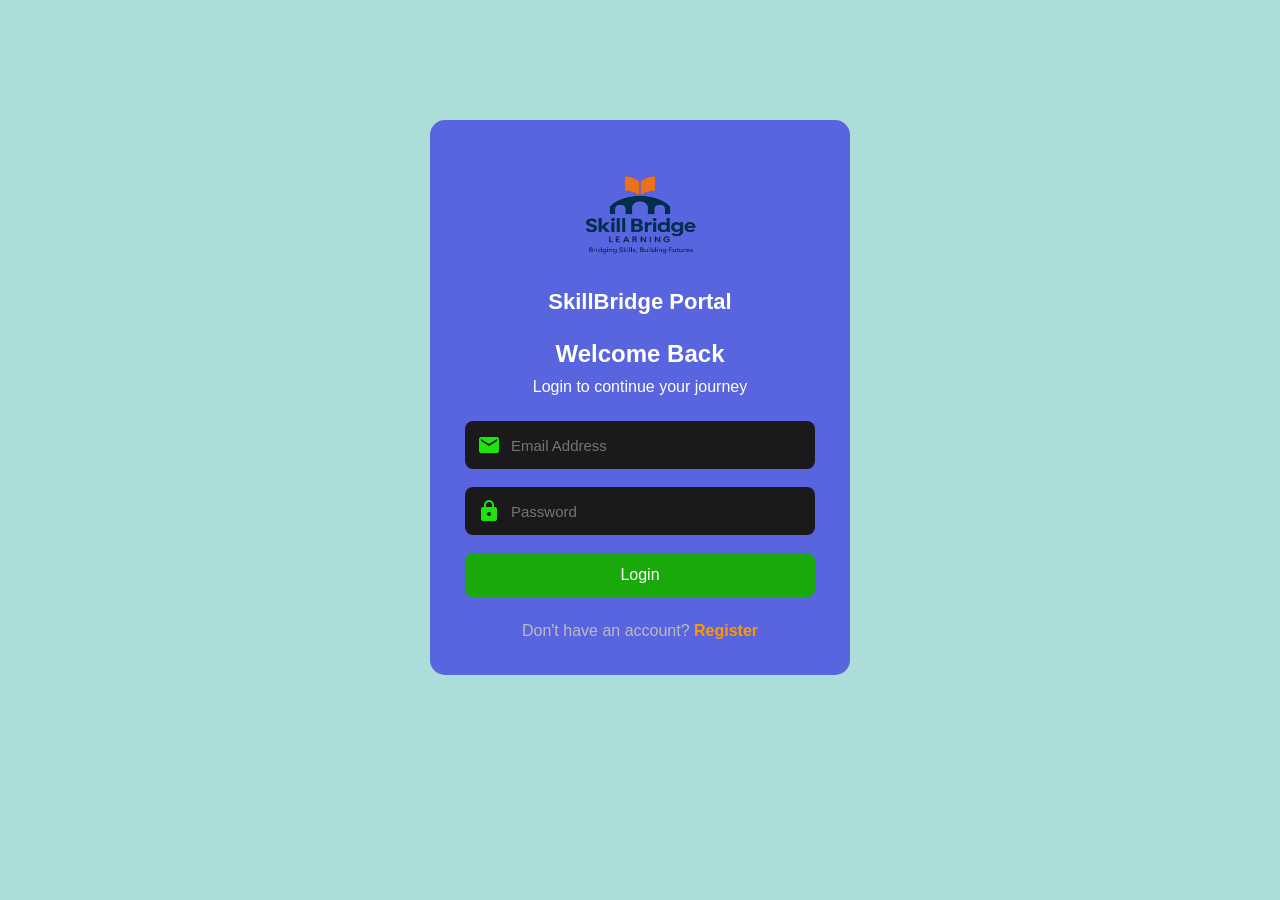
<file: frontend/home.html>
<!DOCTYPE html>
<html lang="en">

<head>
    <meta charset="UTF-8">
    <meta name="viewport" content="width=device-width, initial-scale=1.0">
    <title>SkillBridge Portal - Home</title>
    <link rel="stylesheet" href="style.css">

    <link href="https://fonts.googleapis.com/icon?family=Material+Icons" rel="stylesheet">
</head>

<body>

    <main class="container">

        <!-- Navbar -->
        <nav class="navbar">

            <div class="brand">
                <span class="material-icons">business</span>
                <a href="home.html">SkillBridge</a>
            </div>

            <button class="logout-btn" onclick="logout()">Logout</button>

        </nav>

        <!-- Home Box -->
        <section class="home-box">

            <!-- Hero Section -->
            <section class="hero-section">
                <div>
                    <h2>Welcome, <span id="userName"></span></h2>
                    <p class="hero-text">
                        Access your portal dashboard, track registered users, and stay updated on today's schedule.
                    </p>
                </div>
            </section>

            <!-- Dashboard Header -->
            <header class="home-header">
                <div>
                    <h2>Dashboard Summary</h2>
                </div>
            </header>

            <hr>

            <!-- Dashboard Cards -->
            <section class="dashboard" id="dashboard">

                <article class="card">
                    <span class="material-icons card-icon">person</span>
                    <h3 id="totalUsers">0</h3>
                    <p>Total Registered Users</p>
                </article>

                <article class="card">
                    <span class="material-icons card-icon">account_circle</span>
                    <h3 id="currentUser"></h3>
                    <p>Current User</p>
                </article>

                <article class="card">
                    <span class="material-icons card-icon">calendar_today</span>
                    <h3 id="todayDate"></h3>
                    <p>Today's Date</p>
                </article>

            </section>

            <!-- About Section -->
            <section class="info-box" id="about">
                <h3>About SkillBridge</h3>
                <p>
                   SkillBridge is a simple Login and Registration Portal developed to demonstrate frontend web development concepts. 
                   It allows users to create an account, log in securely, and access the home page using browser Local Storage for data management.
                   This project is built using HTML, CSS, and JavaScript without any backend or database.
                </p>
            </section>

            <!-- Contact Section -->
            <section class="contact-box" id="contact">
                <h3>Contact Us</h3><br>
                <a href="mailto:skabbubakar618@gmail.com" class="btn">Contact Support</a>
            </section>

        </section>

    </main>

    <!-- JavaScript -->
    <script src="script.js"></script>

</body>

</html>
</file>
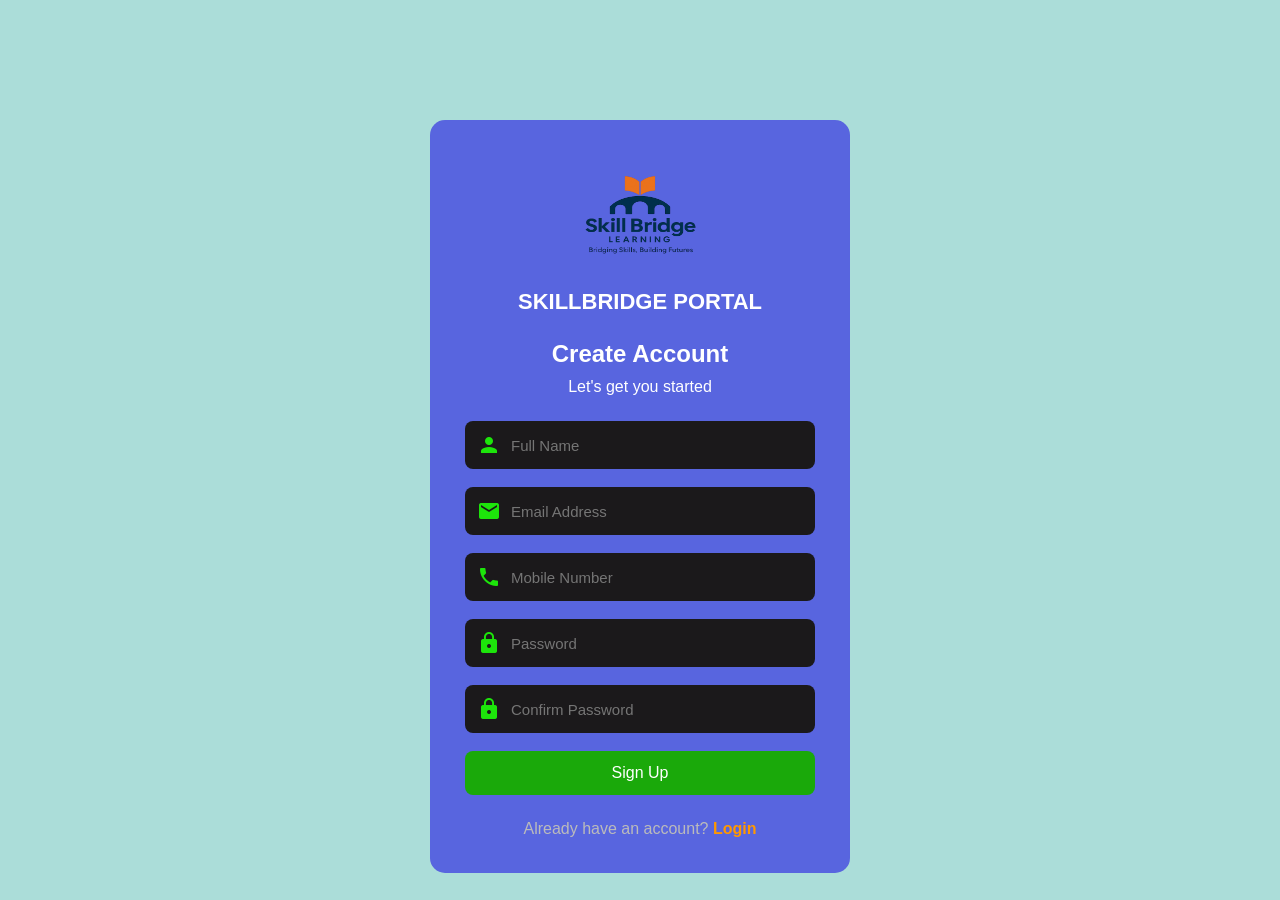
<file: frontend/register.html>
<!DOCTYPE html>
<html lang="en">

<head>
    <meta charset="UTF-8">
    <meta name="viewport" content="width=device-width, initial-scale=1.0">
    <title>SkillBridge Portal - Register</title>

    <link rel="stylesheet" href="style.css">

    <link href="https://fonts.googleapis.com/icon?family=Material+Icons" rel="stylesheet">
</head>

<body>

    <main class="container">

        <section class="register-box">

            <!-- Logo -->

            <header class="logo-section">

                <img src="logo.png" alt="SkillBridge Logo" width="150" height="130">

                <h2>SKILLBRIDGE PORTAL</h2>

            </header>

            <!-- Heading -->

            <header class="title">

                <h2>Create Account</h2>

                <p>Let's get you started</p>

            </header>

            <!-- Register Form -->

            <form id="registerForm">

                <!-- Full Name -->

                <div class="input-box">

                    <span class="material-icons icon">
                        person
                    </span>

                    <input
                        type="text"
                        id="fullName"
                        placeholder="Full Name">

                </div>

                <!-- Email -->

                <div class="input-box">

                    <span class="material-icons icon">
                        email
                    </span>

                    <input
                        type="email"
                        id="email"
                        placeholder="Email Address">

                </div>

                <!-- Mobile -->

                <div class="input-box">

                    <span class="material-icons icon">
                        phone
                    </span>

                    <input
                        type="text"
                        id="mobile"
                        placeholder="Mobile Number"
                        maxlength="10">

                </div>

                <!-- Password -->

                <div class="input-box">

                    <span class="material-icons icon">
                        lock
                    </span>

                    <input
                        type="password"
                        id="password"
                        placeholder="Password">

                </div>

                <!-- Confirm Password -->

                <div class="input-box">

                    <span class="material-icons icon">
                        lock
                    </span>

                    <input
                        type="password"
                        id="confirmPassword"
                        placeholder="Confirm Password">

                </div>

                <!-- Error Message -->

                <p id="registerError" class="error"></p>

                <!-- Register Button -->

                <button
                    type="button"
                    class="btn"
                    onclick="registerUser()">

                    Sign Up

                </button>

            </form>

            <!-- Login Link -->

            <footer class="bottom-text">

                Already have an account?

                <a href="index.html">

                    Login

                </a>

            </footer>

        </section>

    </main>

    <script src="script.js"></script>

</body>

</html>
</file>
<file: frontend/style.css>
*{
    margin:0;
    padding:0;
    box-sizing:border-box;
    font-family:Arial, Helvetica, sans-serif;
}

/*CONTAINER*/

.container{

    display:flex;
    justify-content:center;
    align-items:center;
    padding:20px;

}

/*NAVBAR*/

body{
    background:#abddd9;
    min-height:100vh;
    color:white;
    padding-top:100px;
}

.navbar{
    position:fixed;
    top:0;
    left:0;
    right:0;
    width:100%;
    display:flex;
    align-items:center;
    justify-content:space-between;
    gap:20px;
    padding:18px 20px;
    background:rgba(30, 55, 180, 0.95);
}

.navbar .container{
    justify-content:space-between;
}

.brand{
    display:flex;
    align-items:center;
    gap:10px;
    font-size:18px;
    font-weight:bold;
    color:white;
}

.brand a{
    color:white;
    text-decoration:none;
}

.nav-links{
    display:flex;
    gap:18px;
    list-style:none;
}

.nav-links a{
    color:#bbbbbb;
    text-decoration:none;
    font-size:14px;
}

.nav-links a:hover{
    color:white;
}

.hero-section{
    background:#2a48db;
    padding:25px;
    border-radius:12px;
    margin-bottom:25px;
}

.hero-section h2{
    margin-bottom:8px;
}

.hero-text{
    color:#cccccc;
    max-width:700px;
}

.contact-box{
    background:#2034e7;
    margin-top:25px;
    padding:20px;
    border-radius:10px;
}

.contact-box h3{
    color:#ff9800;
    margin-bottom:10px;
}

a.btn{
    padding:12px 20px;
    text-decoration:none;
    display:inline-block;
    text-align:center;
}

/*LOGIN & REGISTER BOX*/

.login-box,
.register-box{

    width:420px;

    background:#5865df;

    padding:35px;

    border-radius:15px;
}

/*HOME BOX*/

.home-box{

    width:850px;

    background:#32b1ec;

    padding:35px;

    border-radius:15px;

}

/*LOGO*/

.logo-section{

    text-align:center;

    margin-bottom:25px;

}

.logo-section h2{

    font-size:22px;

}

/*TITLE*/

.title{

    text-align:center;

    margin-bottom:25px;

}

.title h2{

    margin-bottom:10px;

}

/*INPUT*/

.input-box{

    display:flex;

    background:#1b191b;

    border-radius:8px;

    margin-bottom:18px;

    padding:12px;

}

.icon{

    color:#1de50b;

    margin-right:10px;

}

.input-box input{

    width:100%;

    border:none;

    outline:none;

    background:transparent;

    color:white;

    font-size:15px;

}

/*BUTTON*/

.btn{

    width:100%;

    padding:13px;

    border:none;

    border-radius:8px;

    font-size:16px;

    cursor:pointer;

    color:white;

    background:rgb(26, 169, 10);

}

.btn:hover{
    background:rgb(4, 115, 4);
}

/*ERROR*/

.error{

    color:#ff4d4d;

    text-align:center;

    margin-bottom:15px;

    font-size:14px;

}

/*BOTTOM TEXT*/

.bottom-text{

    margin-top:25px;

    text-align:center;

    color:#bbbbbb;

}

.bottom-text a{

    color:#ff9800;

    text-decoration:none;

    font-weight:bold;

}

.bottom-text a:hover{

    text-decoration:underline;

}

/*HOME PAGE*/

.home-header{

    display:flex;

    justify-content:space-between;

    align-items:center;

    margin-bottom:25px;

}

.logout-btn{

    padding:10px 20px;

    border:none;

    border-radius:8px;

    cursor:pointer;

    background:#b46e0c;

    color:white;

}

.logout-btn:hover{

    background:#ff9800;

}

/*DASHBOARD*/

.dashboard{

    display:flex;

    justify-content:space-between;

    gap:20px;

    margin:30px 0;

}

.card{

    flex:1;

    background:#2042ba;

    border-radius:10px;

    padding:25px;

    text-align:center;

}

.card h3{

    margin:15px 0;

    font-size:24px;

}

.card p{

    color:#ebf4f5;

}

.card-icon{

    font-size:40px;

    color:#ff9800;

}

/*INFO BOX*/

.info-box{

    background:#2b55df;

    padding:20px;

    border-radius:10px;

}

.info-box h3{

    margin-bottom:10px;

    color:#ff9800;

}

.info-box p{

    color:#dddddd;

}

/*HR*/

hr{

    border:1px solid #333;

}

/*MOBILE*/

@media(max-width:768px){

.login-box,
.register-box{

    width:95%;

}

.home-box{

    width:95%;

}

.dashboard{

    flex-direction:column;

}

.home-header{

    flex-direction:column;

    gap:20px;

    text-align:center;

}

}
</file>
